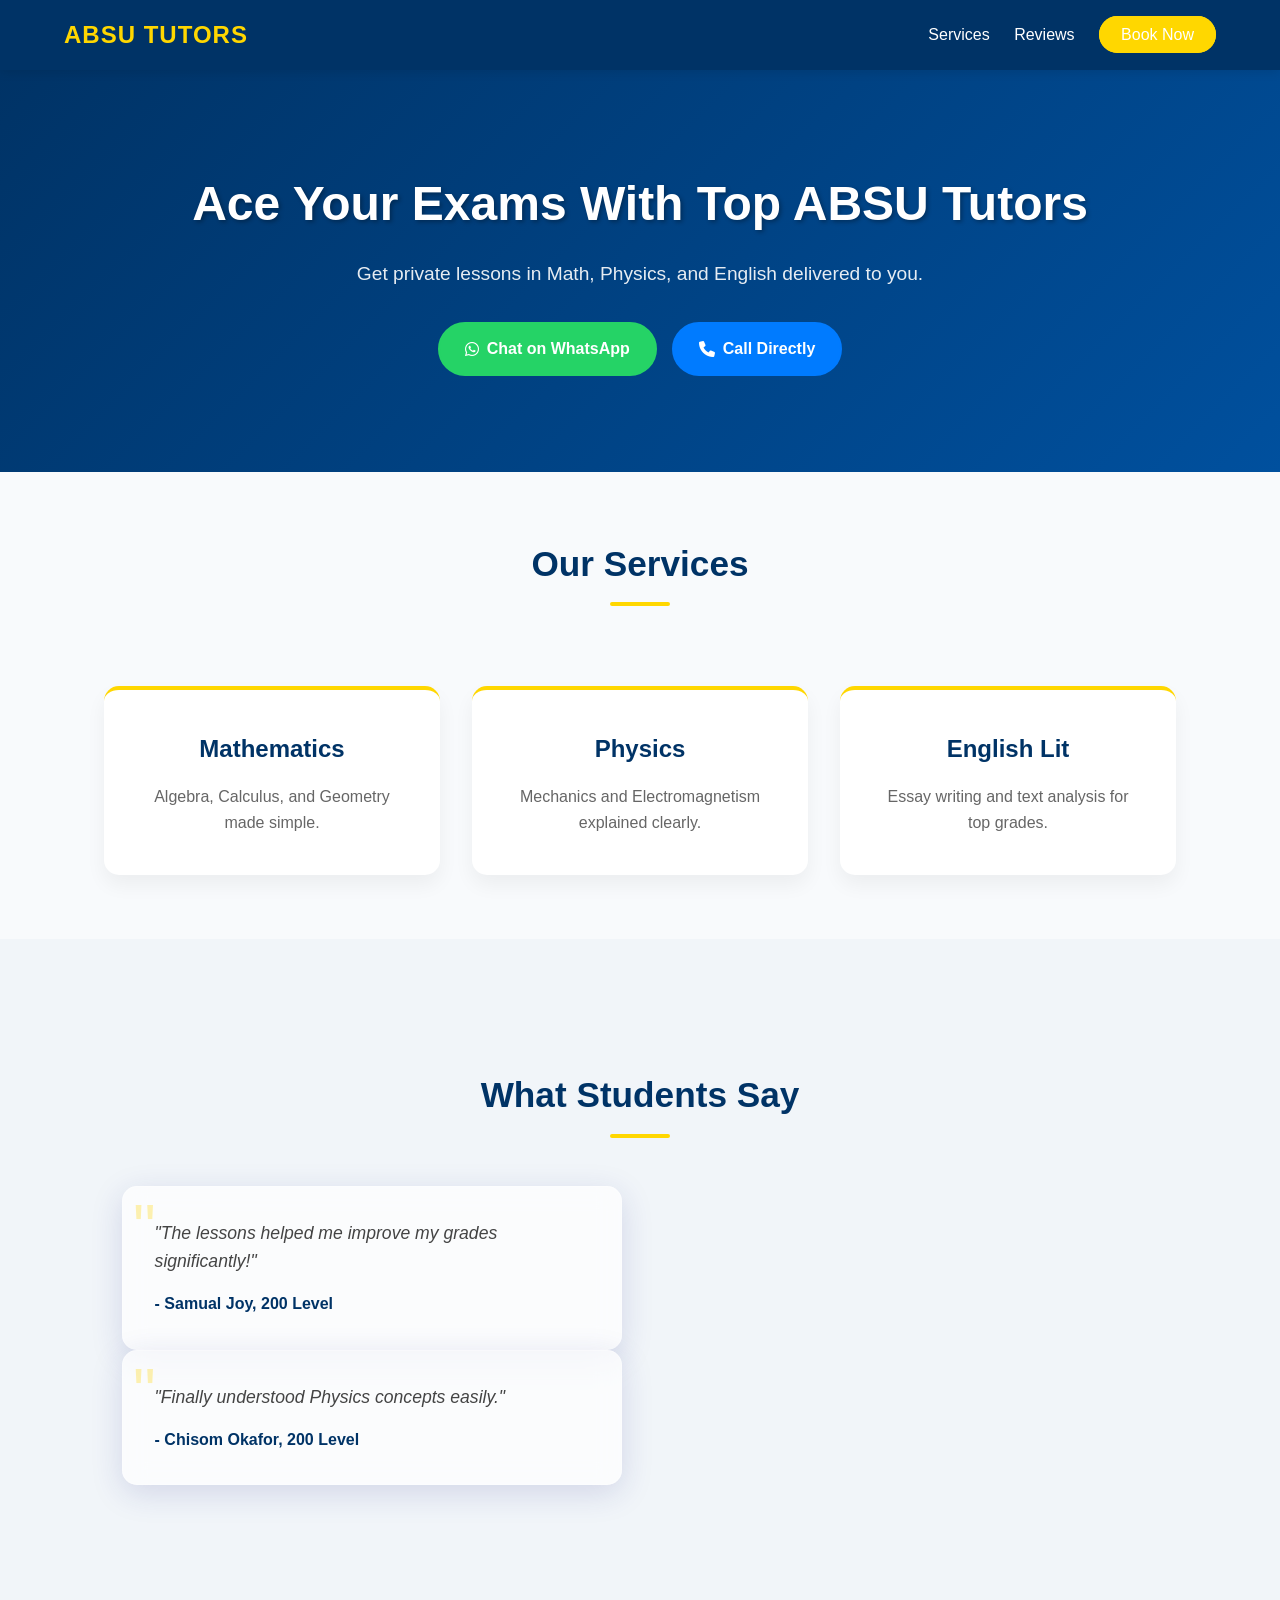
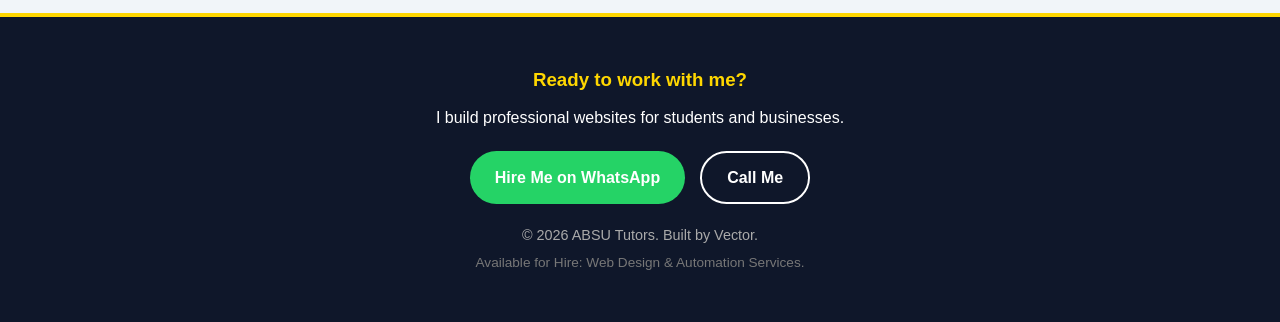
<file: index.html>
<!DOCTYPE html>
<html lang="en">
<head>
    <meta charset="UTF-8">
    <meta name="viewport" content="width=device-width, initial-scale=1.0">
    <title>ABSU Tutors - Ace Your Exams</title>
    <!-- LINK TO YOUR CSS -->
    <link rel="stylesheet" href="style.css">
    <!-- Font Awesome for Icons (Optional but recommended) -->
    <link rel="stylesheet" href="https://cdnjs.cloudflare.com/ajax/libs/font-awesome/6.0.0/css/all.min.css">
</head>
<body>

    <!-- NAVIGATION -->
    <header class="navbar">
        <div class="logo">ABSU Tutors</div>
        <nav>
            <a href="#services">Services</a>
            <a href="#testimonials">Reviews</a>
            <!-- Custom WhatsApp Message in Nav -->
            <a href="https://wa.me/2347084547988?text=Hello%20I%20am%20interested%20in%20tutoring%20services" class="btn-nav" target="_blank">Book Now</a>
        </nav>
    </header>

    <!-- HERO SECTION -->
    <section class="hero">
        <h1>Ace Your Exams With Top ABSU Tutors</h1>
        <p>Get private lessons in Math, Physics, and English delivered to you.</p>
        
        <div class="cta-buttons">
            <!-- WhatsApp with Custom Message -->
            <a href="https://wa.me/2347084547988?text=Hello%20I%20want%20to%20book%20a%20tutor%20session" class="btn btn-whatsapp" target="_blank">
                <i class="fab fa-whatsapp"></i> Chat on WhatsApp
            </a>
            <!-- Direct Call Button -->
            <a href="tel:+2347084547988" class="btn btn-call">
                <i class="fas fa-phone"></i> Call Directly
            </a>
        </div>
    </section>

    <!-- SERVICES SECTION -->
    <section id="services" class="container">
        <h2>Our Services</h2>
        <div class="card-grid">
            <div class="card">
                <h3>Mathematics</h3>
                <p>Algebra, Calculus, and Geometry made simple.</p>
            </div>
            <div class="card">
                <h3>Physics</h3>
                <p>Mechanics and Electromagnetism explained clearly.</p>
            </div>
            <div class="card">
                <h3>English Lit</h3>
                <p>Essay writing and text analysis for top grades.</p>
            </div>
        </div>
    </section>

    <!-- TESTIMONIALS SECTION -->
    <section id="testimonials" class="bg-light">
        <div class="container">
            <h2>What Students Say</h2>
            <div class="testimonial">
                <p>"The lessons helped me improve my grades significantly!"</p>
                <span>- Samual Joy, 200 Level</span>
            </div>
            <div class="testimonial">
                <p>"Finally understood Physics concepts easily."</p>
                <span>- Chisom Okafor, 200 Level</span>
            </div>
        </div>
    </section>

    <!-- FOOTER -->
    <footer>
        <div class="footer-content">
            <h3>Ready to work with me?</h3>
            <p>I build professional websites for students and businesses.</p>
            
            <div class="footer-buttons">
                <a href="https://wa.me/2347084547988?text=Hi%20Vector,%20I%20need%20a%20website" class="btn btn-footer" target="_blank">
                    Hire Me on WhatsApp
                </a>
                <a href="tel:+2347084547988" class="btn btn-footer-outline">
                    Call Me
                </a>
            </div>
            
            <p class="copyright">&copy; 2026 ABSU Tutors. Built by Vector.</p>
            <p class="tagline">Available for Hire: Web Design & Automation Services.</p>
        </div>
    </footer>
</body>
</html>
</file>
<file: style.css>
/* --- RESET & VARIABLES --- */
:root {
    --absu-blue: #003366;       /* Deep ABSU Blue */
    --absu-light-blue: #00509e; /* Lighter Blue */
    --absu-gold: #FFD700;       /* Gold Outline/Accent */
    --white: #ffffff;
    --dark-bg: #0f172a;
    --text-color: #333;
    --whatsapp-green: #25D366;
    --call-blue: #007bff;
}

* { margin: 0; padding: 0; box-sizing: border-box; font-family: 'Segoe UI', Tahoma, Geneva, Verdana, sans-serif; }

body { line-height: 1.6; color: var(--text-color); background-color: #f8fafc; }

/* --- NAVBAR --- */
.navbar {
    display: flex; justify-content: space-between; align-items: center;
    padding: 1rem 5%; background: var(--absu-blue); color: var(--white);
    position: sticky; top: 0; z-index: 1000;
    box-shadow: 0 2px 10px rgba(0,0,0,0.1);
}
.logo { font-size: 1.5rem; font-weight: bold; color: var(--absu-gold); text-transform: uppercase; letter-spacing: 1px; }
.navbar nav a { color: var(--white); text-decoration: none; margin-left: 20px; font-weight: 500; transition: color 0.3s; }
.navbar nav a:hover { color: var(--absu-gold); }

.btn-nav { 
    background: var(--absu-gold); color: var(--absu-blue); 
    padding: 8px 20px; border-radius: 50px; font-weight: bold; 
    border: 2px solid var(--absu-gold);
}
.btn-nav:hover { background: transparent; color: var(--absu-gold); }

/* --- HERO SECTION --- */
.hero {
    text-align: center; padding: 6rem 1rem;
    background: linear-gradient(135deg, var(--absu-blue), var(--absu-light-blue));
    color: var(--white);
    position: relative;
    overflow: hidden;
}
/* Optional: Add a subtle gold overlay pattern here if desired */
.hero h1 { font-size: 3rem; margin-bottom: 1rem; text-shadow: 2px 2px 4px rgba(0,0,0,0.3); }
.hero p { font-size: 1.2rem; margin-bottom: 2rem; opacity: 0.9; }

.cta-buttons {
    display: flex; justify-content: center; gap: 15px; flex-wrap: wrap;
}

/* BUTTON STYLES */
.btn {
    display: inline-flex; align-items: center; gap: 8px;
    padding: 12px 25px; border-radius: 50px; text-decoration: none; 
    font-weight: bold; transition: transform 0.3s, box-shadow 0.3s;
}
.btn:hover { transform: translateY(-3px); box-shadow: 0 5px 15px rgba(0,0,0,0.2); }

.btn-whatsapp { background: var(--whatsapp-green); color: white; border: 2px solid var(--whatsapp-green); }
.btn-call { background: var(--call-blue); color: white; border: 2px solid var(--call-blue); }

/* --- LAYOUT UTILITIES --- */
.container { padding: 4rem 5%; text-align: center; max-width: 1200px; margin: 0 auto; }
.bg-light { background: #f1f5f9; padding: 4rem 5%; }

h2 { font-size: 2.2rem; color: var(--absu-blue); margin-bottom: 3rem; position: relative; display: inline-block; }
h2::after {
    content: ''; display: block; width: 60px; height: 4px; 
    background: var(--absu-gold); margin: 10px auto 0; border-radius: 2px;
}

/* --- CARDS (SERVICES) --- */
.card-grid {
    display: grid; grid-template-columns: repeat(auto-fit, minmax(280px, 1fr));
    gap: 2rem; margin-top: 2rem;
}
.card {
    background: var(--white); padding: 2.5rem; border-radius: 15px;
    box-shadow: 0 10px 20px rgba(0,0,0,0.05);
    border-top: 4px solid var(--absu-gold); /* Gold Outline Detail */
    transition: transform 0.3s;
}
.card:hover { transform: translateY(-10px); }
.card h3 { color: var(--absu-blue); margin-bottom: 1rem; font-size: 1.5rem; }
.card p { color: #666; }

/* --- TESTIMONIALS (GLASSMORPHISM BLUR) --- */
.testimonials-container {
    display: flex; flex-wrap: wrap; justify-content: center; gap: 2rem;
}
.testimonial {
    background: rgba(255, 255, 255, 0.7); /* Semi-transparent white */
    backdrop-filter: blur(12px); /* THE BLUR EFFECT */
    -webkit-backdrop-filter: blur(12px);
    padding: 2rem; border-radius: 15px;
    max-width: 500px; width: 100%;
    border: 1px solid rgba(255, 255, 255, 0.3);
    box-shadow: 0 8px 32px 0 rgba(31, 38, 135, 0.15);
    text-align: left;
    position: relative;
}
.testimonial::before {
    content: '"'; font-size: 4rem; color: var(--absu-gold);
    position: absolute; top: -10px; left: 10px; opacity: 0.3;
}
.testimonial p { font-style: italic; font-size: 1.1rem; color: #444; margin-bottom: 1rem; }
.testimonial span { display: block; font-weight: bold; color: var(--absu-blue); font-style: normal; }

/* --- FOOTER --- */
footer {
    background: var(--dark-bg); color: var(--white);
    text-align: center; padding: 3rem 1rem;
    border-top: 4px solid var(--absu-gold);
}
.footer-content h3 { color: var(--absu-gold); margin-bottom: 10px; }
.footer-buttons { margin: 20px 0; display: flex; justify-content: center; gap: 15px; flex-wrap: wrap; }
.btn-footer { background: var(--whatsapp-green); color: white; }
.btn-footer-outline { background: transparent; border: 2px solid var(--white); color: white; }
.btn-footer-outline:hover { background: var(--white); color: var(--dark-bg); }
.copyright { font-size: 0.9rem; color: #aaa; margin-top: 20px; }
.tagline { font-size: 0.85rem; color: #777; margin-top: 5px; }

/* --- MOBILE RESPONSIVE --- */
@media (max-width: 768px) {
    .navbar { flex-direction: column; gap: 15px; }
    .hero h1 { font-size: 2rem; }
    .cta-buttons { flex-direction: column; align-items: center; }
    .btn { width: 100%; max-width: 300px; justify-content: center; }
}
</file>
